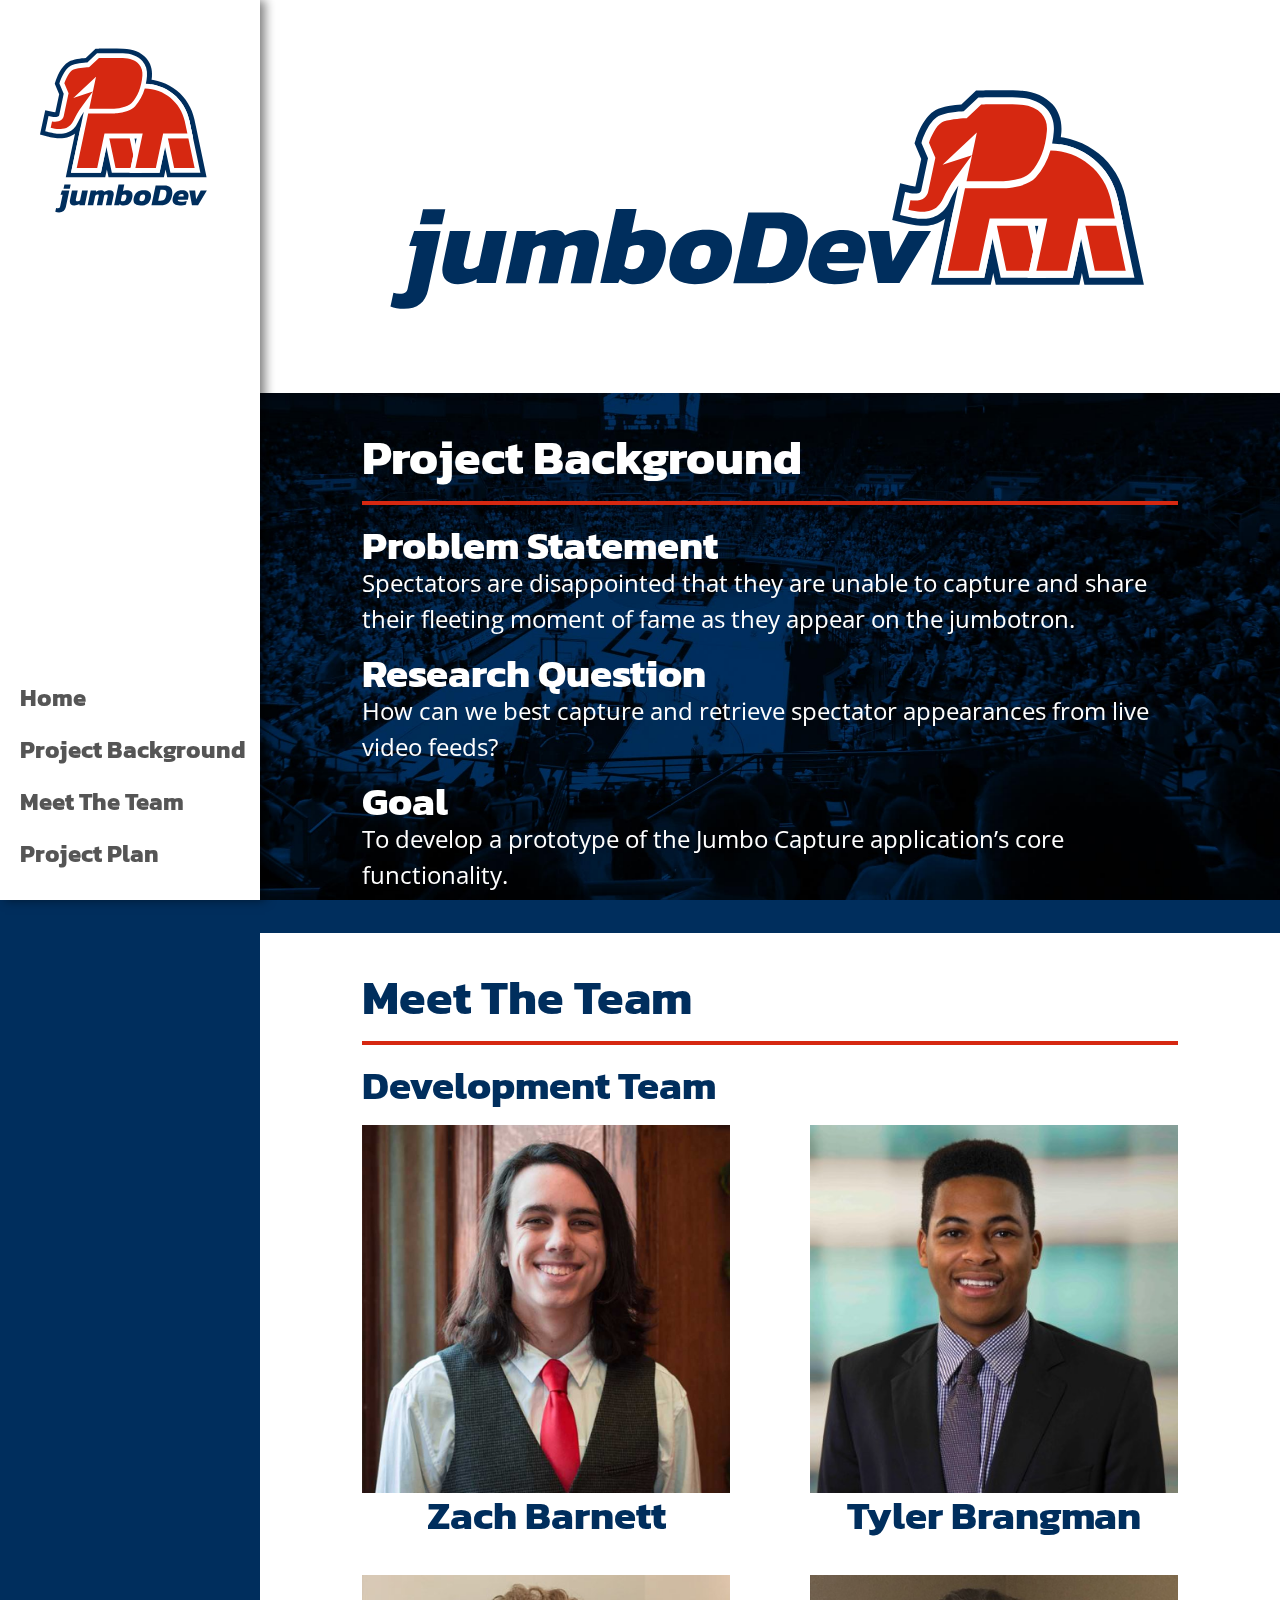
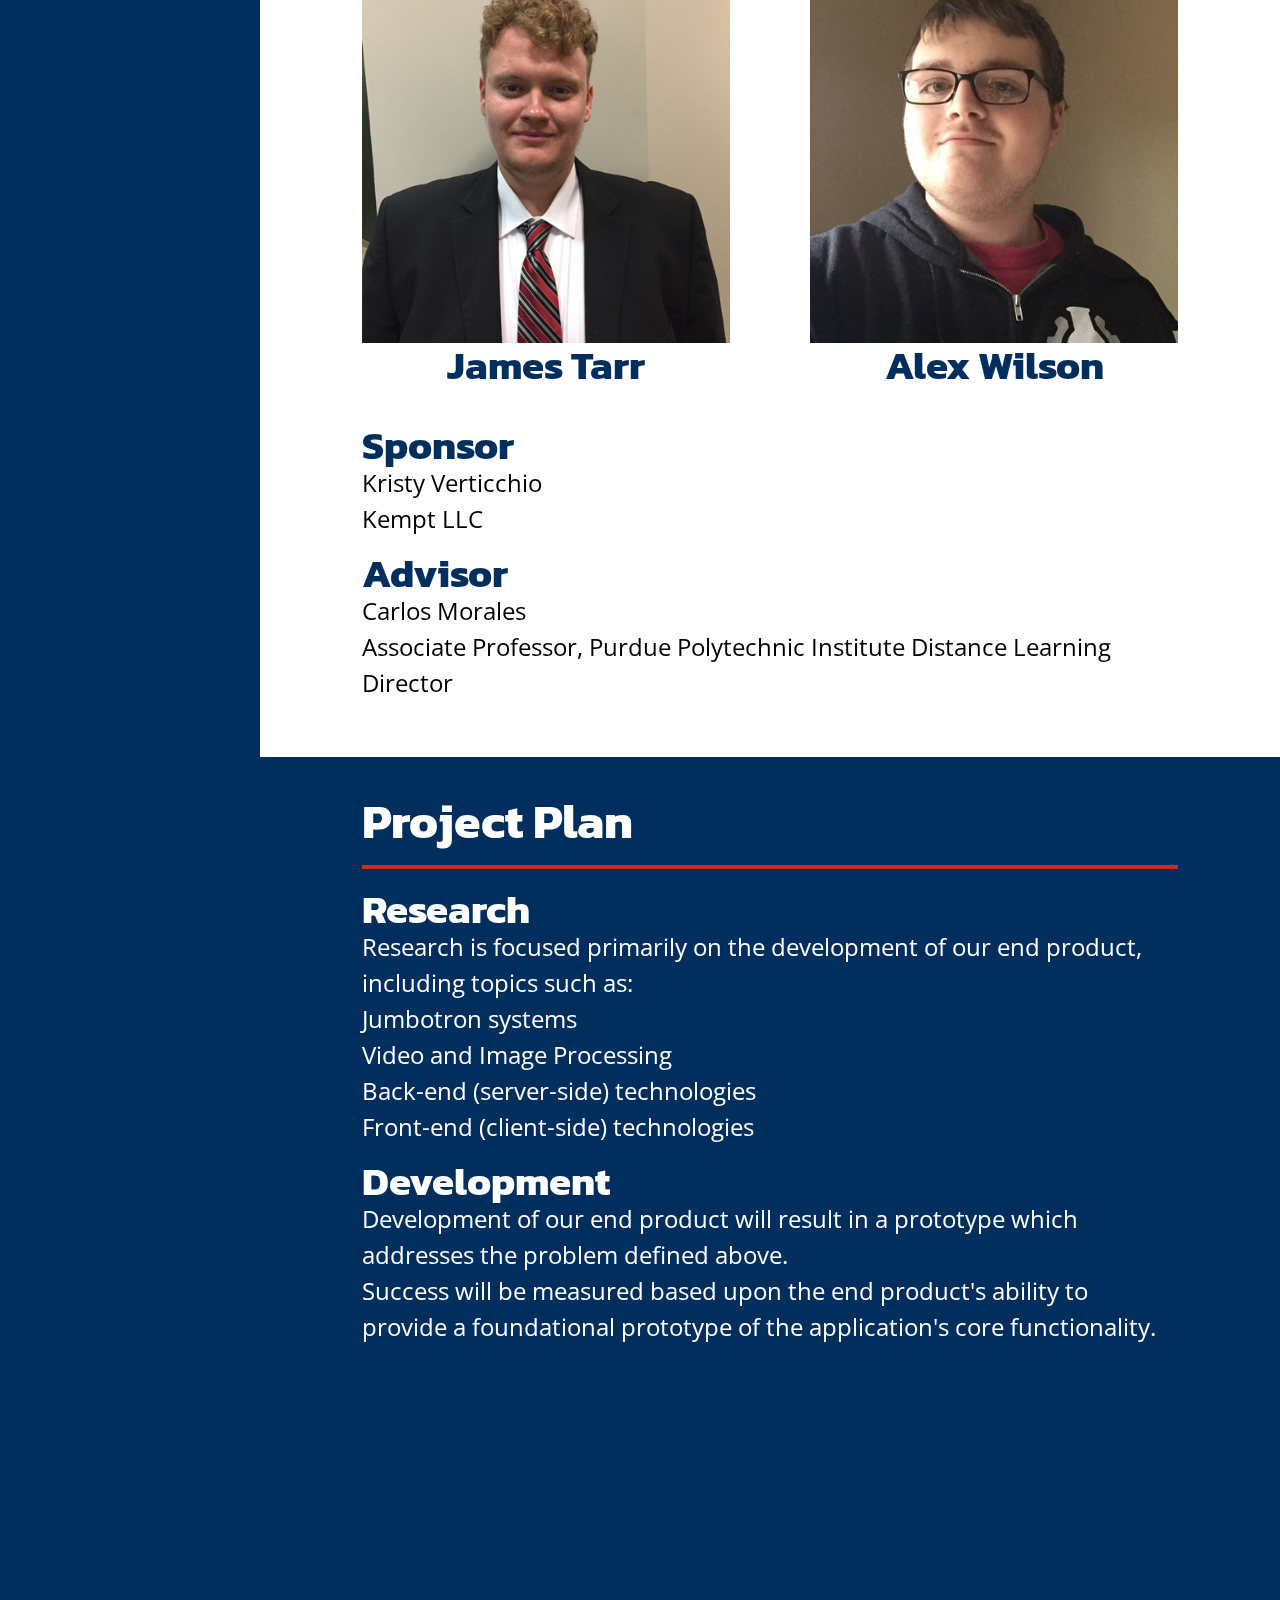
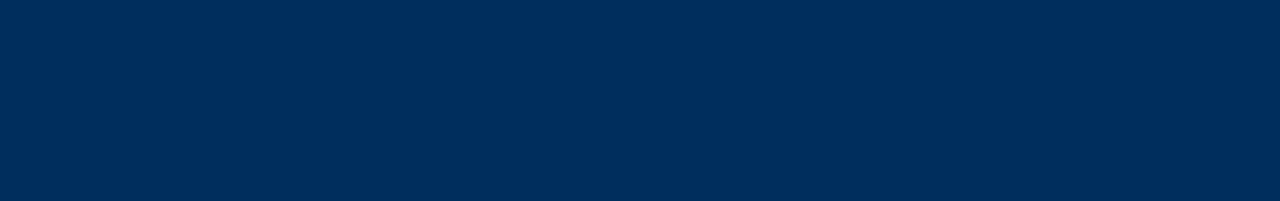
<file: index.html>
<!DOCTYPE html>
<html lang="en">
  <head>
    <meta charset="utf-8">
    <title>jumboDev</title>
    <link rel="stylesheet" href="css/index.css">
    <link rel="stylesheet" href="css/mediaqueries.css">
    <link href="https://fonts.googleapis.com/css?family=Kanit:700,700i|Open+Sans" rel="stylesheet">
  </head>
  <body>
    <!-- page content -->
    <div id='sidebar'>
      <img class='logo' alt="" src="images/jumbo-dev-elephant.svg"/>
      <ul>
        <li><a href="#home">Home</a></li>
        <li><a href="#project">Project Background</a></li>
        <li><a href="#team">Meet The Team</a></li>
        <li><a href="#plan">Project Plan</a></li>
      </ul>
    </div>
    <div id="background"></div>
    <div id='main-container'>
      <div id='main-content'>

        <div id="home" class='content-block content-block-white'>
          <img alt="" src="images/jumbo-dev-logo.svg" />
        </div>

        <div id="project" class='content-block'>
          <h1>Project Background</h1>
          <h2>Problem Statement</h2>
          <p>Spectators are disappointed that they are unable to capture and share their fleeting moment of fame as they appear on the jumbotron.</p>
          <br />
          <h2>Research Question</h2>
          <p>How can we best capture and retrieve spectator appearances from live video feeds?</p>
          <br />
          <h2>Goal</h2>
          <p>To develop a prototype of the  Jumbo Capture application’s core functionality.</p> 
        </div>

        <div id="team" class='content-block content-block-white'>
          <h1>Meet The Team</h1>
          <h2>Development Team</h2>

          <div class='team-photos'>
            <div class='team-photo-block'>
              <img alt="" src="images/zach.jpg" />
              <h2>Zach Barnett</h2>
            </div>
            <div class='team-photo-block'>
              <img alt="" src="images/tyler.jpg" />
              <h2>Tyler Brangman</h2>
            </div>
            <div class='team-photo-block'>
              <img alt="" src="images/james.jpg" />
              <h2>James Tarr</h2>
            </div>
            <div class='team-photo-block'>
              <img alt="" src="images/alex.jpg" />
              <h2>Alex Wilson</h2>
            </div>
          </div>
          <br class="clear"/>

          <h2>Sponsor</h2>
          <p>Kristy Verticchio</p>
          <p>Kempt LLC</p>            
          <br />
          <h2>Advisor</h2>
          <p>Carlos Morales</p>
          <p>Associate Professor, Purdue Polytechnic Institute Distance Learning Director</p>
          <br />
        </div>



        <div id="plan" class='content-block'>
          <h1>Project Plan</h1>
          <h2>Research</h2>
          <p>
            Research is focused primarily on the development of our end product, including topics such as:
            <br />
            Jumbotron systems
            <br />
            Video and Image Processing
            <br />
            Back-end (server-side) technologies
            <br />
            Front-end (client-side) technologies
            <br />
          </p>
          <br />
          <h2>Development</h2>
          <p>
            Development of our end product will result in a prototype which addresses the problem defined above.
            <br />
            Success will be measured based upon the end product's ability to provide a foundational prototype of the application's core functionality.
          </p>
          <br />
        </div>
      </div>
    </div>
  </body>
</html>
</file>
<file: css/index.css>
html, body, div, span, applet, object, iframe,
h1, h2, h3, h4, h5, h6, p, blockquote, pre,
a, abbr, acronym, address, big, cite, code,
del, dfn, em, img, ins, kbd, q, s, samp,
small, strike, strong, sub, sup, tt, var,
b, u, i, center,
dl, dt, dd, ol, ul, li,
fieldset, form, label, legend,
table, caption, tbody, tfoot, thead, tr, th, td,
article, aside, canvas, details, embed, 
figure, figcaption, footer, header, hgroup, 
menu, nav, output, ruby, section, summary,
time, mark, audio, video {
	margin: 0;
	padding: 0;
	border: 0;
	font-size: 100%;
	font: inherit;
	vertical-align: baseline;
}
article, aside, details, figcaption, figure, 
footer, header, hgroup, menu, nav, section {
	display: block;
}
body {
	line-height: 1;
}
ol, ul {
	list-style: none;
}


/*////////////////////////////////////////////

BEGIN CUSTOM STYLING

////////////////////////////////////////////*/

html, body{
    font-family: 'Open Sans', sans-serif;
    background-color: #002e5d;
}

body{
    padding-left: 260px;
}

h1{
    font-family: 'Kanit', sans-serif;
    font-weight: 700;
    font-size: 48px;
}
h2{
    font-family: 'Kanit', sans-serif;
    font-weight: 700;
    font-size: 40px;
}
p{
    font-size: 24px;
    line-height: 150%;
}

img{
    max-width: 100%;
}

.logo{
    max-width: 100%;
}

#sidebar{
    background-color: #fff;
    position: fixed;
    padding: 20px;
    top: 0;
    bottom: 0;
    left: 0;
    width: 260px;
    box-shadow: 5px 0px 10px rgba(0,0,0,0.5);
    z-index: 10;
    box-sizing: border-box;
}

#sidebar .logo {
    width: 220px;
    height: auto;
    position: absolute;
}

#sidebar ul {
    position: absolute;
    bottom: 20px;
    color: #555;
}

#sidebar li{
    border-top: 2px solid #fff;
    border-bottom: 2px solid #fff;
}

#sidebar li:hover{
    color: #002e5d;
    font-style: italic;
    border-top: 2px solid #D62811;
    border-bottom: 2px solid #D62811;
}



#sidebar a {
    display:block;
    font-family: 'Kanit', sans-serif;
    font-weight: 700;
    text-decoration: none;
    font-size: 24px;
    line-height: 200%;
    color:inherit; 
}

#background{
    background-image: url("../images/background.jpg");
    background-size: cover;
    background-repeat: no-repeat;
    background-position: center;

    position: fixed;
    top:0;
    bottom:0;
    left:0;
    right:0;
}

#main-container{
    position: absolute;
    padding-bottom: 400px;
    z-index: 1;
}

.content-block{
    padding: 40px 10%;
    color: #fff;
}

.content-block h1{
    padding-bottom: 20px;
    border-bottom: 4px solid #D62811;
    margin-bottom: 20px;
}
.content-block.content-block-white{
    background-color: #fff;
    color: #000;
}
.content-block.content-block-white h1, .content-block.content-block-white h2{
    color: #002e5d;
}

.team-photos{
    margin: 20px 0;
}

.team-photos .team-photo-block:nth-child(odd){
    padding-right: 40px;
}

.team-photos .team-photo-block:nth-child(even){
    padding-left: 40px;
}
.team-photo-block{
    float: left;
    max-width: 50%;
    box-sizing: border-box;
    text-align: center;
    margin-bottom: 40px;
}

.clear{
    clear: both;
}
</file>
<file: css/mediaqueries.css>
@media screen and (max-width: 800px){
    #sidebar{
        display: none;
    }
    body{
        padding: 0px;
    }

    h1{

        font-size: 36px;
    }
    h2{

        font-size: 30px;
    }
    p{
        font-size: 18px;
    }

    .team-photos .team-photo-block:nth-child(odd){
        padding-right: 0px;
    }
    
    .team-photos .team-photo-block:nth-child(even){
        padding-left: 0px;
    }
    .team-photo-block{
        float: none;
        max-width: 75%;
    }
}
</file>
